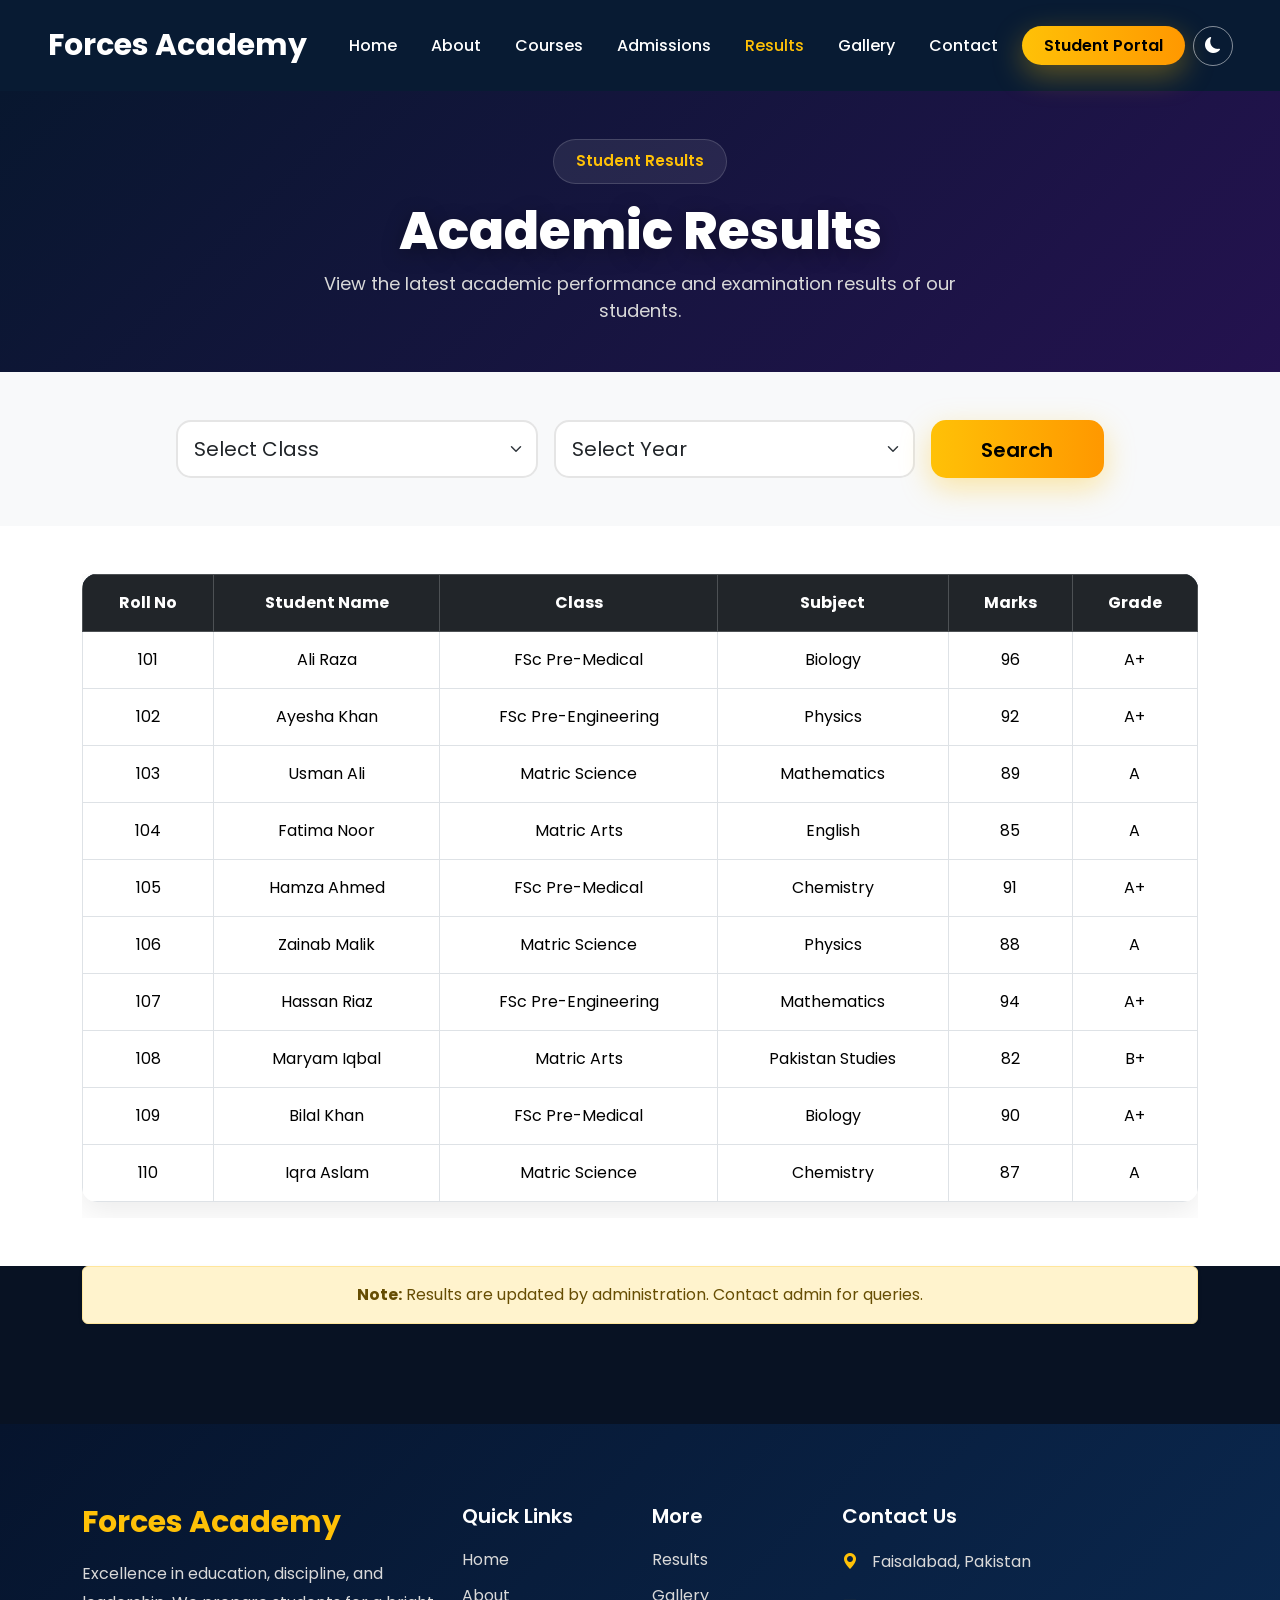
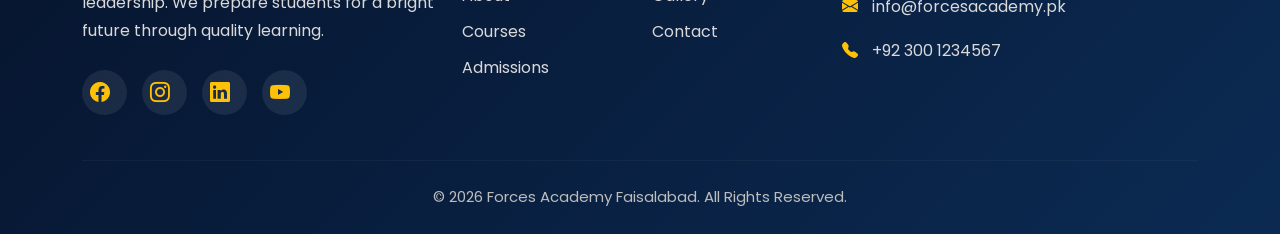
<file: results.html>
<!DOCTYPE html>
<html lang="en">

<head>

    <meta charset="UTF-8">
    <meta name="viewport" content="width=device-width, initial-scale=1.0">

    <title>Results | Forces Academy Faisalabad</title>
    <link rel="icon" type="image/png" href="favicon-new.png">
    <!-- SEO Meta Tags -->

<meta name="description"
      content="View academic results and examination performance of students at Forces Academy Faisalabad, including Matric and FSc programs.">

<meta name="keywords"
      content="Forces Academy results, student results Faisalabad, academic results, Matric results, FSc results, examination results">

<meta property="og:title"
      content="Results | Forces Academy Faisalabad">

<meta property="og:description"
      content="View the latest academic performance and examination results of Forces Academy Faisalabad students.">

    <!-- Google Font -->
    <link rel="preconnect" href="https://fonts.googleapis.com">
    <link rel="preconnect" href="https://fonts.gstatic.com" crossorigin>

    <link href="https://fonts.googleapis.com/css2?family=Poppins:wght@300;400;500;600;700;800&display=swap"
        rel="stylesheet">

    <!-- Bootstrap -->
    <link href="https://cdn.jsdelivr.net/npm/bootstrap@5.3.8/dist/css/bootstrap.min.css" rel="stylesheet">

    <!-- CSS -->
    <link rel="stylesheet" href="https://cdn.jsdelivr.net/npm/bootstrap-icons@1.11.3/font/bootstrap-icons.min.css">
    <link rel="stylesheet" href="css/style.css">

</head>
<body>
     <nav class="navbar navbar-expand-lg navbar-dark sticky-top" id="mainNav" style="background:#081b33;">

       <div class="container-fluid px-5">

            <!-- Logo -->

            <a class="navbar-brand fw-bold" href="index.html">

                Forces Academy

            </a>

            <!-- Mobile Button -->

            <button class="navbar-toggler"
                type="button"
                data-bs-toggle="collapse"
                data-bs-target="#navbarMenu">

                <span class="navbar-toggler-icon"></span>

            </button>

            <!-- Menu -->

            <div class="collapse navbar-collapse" id="navbarMenu">

                <ul class="navbar-nav ms-auto align-items-lg-center">

                    <li class="nav-item">
                        <a class="nav-link " href="index.html">Home</a>
                    </li>

                    <li class="nav-item">
                        <a class="nav-link " href="about.html">About</a>
                    </li>

                    <li class="nav-item">
                        <a class="nav-link" href="courses.html">Courses</a>
                    </li>

                    <li class="nav-item">
                        <a class="nav-link" href="admissions.html">Admissions</a>
                    </li>

                    <li class="nav-item">
                        <a class="nav-link active" href="results.html">Results</a>
                    </li>

                    <li class="nav-item">
                        <a class="nav-link" href="gallery.html">Gallery</a>
                    </li>

                    <li class="nav-item">
                        <a class="nav-link" href="contact.html">Contact</a>
                    </li>

<li class="nav-item ms-lg-3">
    <a href="https://ramish.great-site.net/login.php"
       class="btn btn-warning fw-semibold portal-btn"
       target="_blank">
        Student Portal
    </a>
</li>
                <li class="nav-item ms-lg-2">
    <button id="themeToggle"
            class="theme-toggle"
            type="button"
            aria-label="Toggle dark mode">
        <i class="bi bi-moon-fill" id="themeIcon"></i>
    </button>
</li>


                </ul>

            </div>

        </div>

    </nav>

    <section class="results-hero py-5">
    <div class="container text-center">

        <span class="section-tag">Student Results</span>

        <h2 class="section-title mt-3">
            Academic Results
        </h2>

        <p class="section-subtitle">
            View the latest academic performance and examination results of our students.
        </p>

    </div>
</section>

<!-- Results Filter -->

<section class="results-filter py-5">

    <div class="container">

        <div class="row justify-content-center g-3">

            <div class="col-md-4">

                <select class="form-select form-select-lg">

                    <option selected>Select Class</option>
                    <option>Matric Science</option>
                    <option>Matric Arts</option>
                    <option>FSc Pre-Medical</option>
                    <option>FSc Pre-Engineering</option>

                </select>

            </div>

            <div class="col-md-4">

                <select class="form-select form-select-lg">

                    <option selected>Select Year</option>
                    <option>2026</option>
                    <option>2025</option>
                    <option>2024</option>

                </select>

            </div>

            <div class="col-md-2">

                <button class="btn btn-warning w-100 btn-lg">
                    Search
                </button>

            </div>

        </div>

    </div>

</section>

<!-- Results Table -->

<section class="results-table py-5">

    <div class="container">

        <div class="table-responsive">

            <table class="table table-hover table-bordered align-middle text-center">

                <thead class="table-dark">

                    <tr>
                        <th>Roll No</th>
                        <th>Student Name</th>
                        <th>Class</th>
                        <th>Subject</th>
                        <th>Marks</th>
                        <th>Grade</th>
                    </tr>

                </thead>

                <tbody>

                    <tr>
                        <td>101</td>
                        <td>Ali Raza</td>
                        <td>FSc Pre-Medical</td>
                        <td>Biology</td>
                        <td>96</td>
                        <td>A+</td>
                    </tr>

                    <tr>
                        <td>102</td>
                        <td>Ayesha Khan</td>
                        <td>FSc Pre-Engineering</td>
                        <td>Physics</td>
                        <td>92</td>
                        <td>A+</td>
                    </tr>

                    <tr>
                        <td>103</td>
                        <td>Usman Ali</td>
                        <td>Matric Science</td>
                        <td>Mathematics</td>
                        <td>89</td>
                        <td>A</td>
                    </tr>

                    <tr>
                        <td>104</td>
                        <td>Fatima Noor</td>
                        <td>Matric Arts</td>
                        <td>English</td>
                        <td>85</td>
                        <td>A</td>
                    </tr>

                    <tr>
                        <td>105</td>
                        <td>Hamza Ahmed</td>
                        <td>FSc Pre-Medical</td>
                        <td>Chemistry</td>
                        <td>91</td>
                        <td>A+</td>
                    </tr>

                    <tr>
                        <td>106</td>
                        <td>Zainab Malik</td>
                        <td>Matric Science</td>
                        <td>Physics</td>
                        <td>88</td>
                        <td>A</td>
                    </tr>

                    <tr>
                        <td>107</td>
                        <td>Hassan Riaz</td>
                        <td>FSc Pre-Engineering</td>
                        <td>Mathematics</td>
                        <td>94</td>
                        <td>A+</td>
                    </tr>

                    <tr>
                        <td>108</td>
                        <td>Maryam Iqbal</td>
                        <td>Matric Arts</td>
                        <td>Pakistan Studies</td>
                        <td>82</td>
                        <td>B+</td>
                    </tr>

                    <tr>
                        <td>109</td>
                        <td>Bilal Khan</td>
                        <td>FSc Pre-Medical</td>
                        <td>Biology</td>
                        <td>90</td>
                        <td>A+</td>
                    </tr>

                    <tr>
                        <td>110</td>
                        <td>Iqra Aslam</td>
                        <td>Matric Science</td>
                        <td>Chemistry</td>
                        <td>87</td>
                        <td>A</td>
                    </tr>

                </tbody>

            </table>

        </div>

    </div>

</section>
<div class="container mb-5">
    <div class="alert alert-warning text-center shadow-sm">
        <strong>Note:</strong> Results are updated by administration. Contact admin for queries.
    </div>
</div>
<footer class="footer-section">
    <div class="container">
        <div class="row gy-5">

            <!-- Academy Info -->
            <div class="col-lg-4">
                <h3 class="footer-logo">Forces Academy</h3>
                <p>
                    Excellence in education, discipline, and leadership.
                    We prepare students for a bright future through quality learning.
                </p>

                <div class="social-icons mt-4">
                    <a href="#"><i class="bi bi-facebook"></i></a>
                    <a href="#"><i class="bi bi-instagram"></i></a>
                    <a href="#"><i class="bi bi-linkedin"></i></a>
                    <a href="#"><i class="bi bi-youtube"></i></a>
                </div>
            </div>

            <!-- Quick Links -->
            <div class="col-lg-2">
                <h5>Quick Links</h5>

                <ul class="footer-links">
                    <li><a href="index.html">Home</a></li>
                    <li><a href="about.html">About</a></li>
                    <li><a href="courses.html">Courses</a></li>
                    <li><a href="admissions.html">Admissions</a></li>
                </ul>
            </div>

            <!-- More Links -->
            <div class="col-lg-2">
                <h5>More</h5>

                <ul class="footer-links">
                    <li><a href="results.html">Results</a></li>
                    <li><a href="gallery.html">Gallery</a></li>
                    <li><a href="contact.html">Contact</a></li>
                </ul>
            </div>

            <!-- Contact -->
            <div class="col-lg-4">
                <h5>Contact Us</h5>

                <p><i class="bi bi-geo-alt-fill"></i> Faisalabad, Pakistan</p>

                <p><i class="bi bi-envelope-fill"></i> info@forcesacademy.pk</p>

                <p><i class="bi bi-telephone-fill"></i> +92 300 1234567</p>
            </div>

        </div>

        <hr>

        <div class="text-center footer-bottom">
            © 2026 Forces Academy Faisalabad. All Rights Reserved.
        </div>

    </div>
</footer>
<script src="js/main.js"></script>

</body>
</html>
</file>
<file: css/style.css>
/* ===========================
   RESET
=========================== */
html {
    scroll-behavior: smooth;
}
*{
    margin:0;
    padding:0;
    box-sizing:border-box;
}

html{
    scroll-behavior:smooth;
}

body{
    font-family:'Poppins',sans-serif;
    overflow-x:hidden;
    background:#081223;
}

/* ===========================
   NAVBAR
=========================== */



    #mainNav{
    background:transparent;
    padding:18px 0;
    transition:.4s ease;
    z-index:9999;
}

#mainNav.scrolled{
    background:#081b33 !important;
}



.navbar-brand{

    font-size:30px;

    font-weight:700;

    color:#fff !important;

}

.nav-link{

    color:#fff !important;

    margin-left:18px;

    font-weight:500;

    transition:.3s;

    position:relative;

}

.nav-link:hover{

    color:#FFC107 !important;

}

.nav-link.active{

    color:#FFC107 !important;

}

.nav-link::after{

    content:"";

    position:absolute;

    left:0;

    bottom:-6px;

    width:0;

    height:2px;

    background:#FFC107;

    transition:.3s;

}

.nav-link:hover::after{

    width:100%;

}

.btn-warning{

    background:linear-gradient(90deg,#FFC107,#ff9800);

    border:none;

    color:#000;

    border-radius:50px;

    padding:15px 38px;

    font-weight:600;

    box-shadow:0 10px 30px rgba(255,193,7,.35);

    transition:.3s;

}

.btn-warning:hover{

    transform:translateY(-4px);

}

.btn-warning:hover{

    transform:translateY(-3px);

    background:#ffd54f;

}

.btn-outline-light{

    border:1px solid rgba(255,255,255,.3);

    background:rgba(255,255,255,.08);

    backdrop-filter:blur(15px);

    border-radius:50px;

    padding:15px 38px;

}

.btn-outline-light:hover{

    transform:translateY(-3px);

}

.navbar-toggler{

    border:none;

}

.navbar-toggler:focus{

    box-shadow:none;

}
#mainNav.scrolled{
    background:#081b33 !important;
    box-shadow:0 5px 20px rgba(0,0,0,.15);
}
/* ===========================
   HERO
=========================== */

#hero{

    min-height:100vh;

    display:flex;

    align-items:center;

    justify-content:center;

    position:relative;

    overflow:hidden;

    background:
    radial-gradient(circle at center,
    rgba(125,76,255,.35),
    transparent 35%),

    linear-gradient(135deg,#081223,#20104d);
    margin-top:-92px;
padding-top:92px;

    min-height:100vh;
    padding-bottom:80px;

}

.hero-overlay{

    width:100%;

    padding-top:120px;

}

.hero-badge{

    display:inline-block;

    padding:12px 22px;

    color:#fff;

    border-radius:50px;

    background:rgba(255,255,255,.08);

    border:1px solid rgba(255,255,255,.15);

    backdrop-filter:blur(20px);

    margin-bottom:30px;

    box-shadow:0 0 30px rgba(255,255,255,.08);

}

.hero-title{

    color:#fff;

    font-size:78px;

    font-weight:800;

    line-height:1.1;

    margin-bottom:25px;

}

.hero-text{

    color:#d7d7d7;

    font-size:22px;

    max-width:700px;

    margin:auto;

    margin-bottom:40px;

}

.hero-buttons{

    display:flex;

    justify-content:center;

    gap:18px;

    flex-wrap:wrap;

}

/* Glow */

.hero-glow{

    position:absolute;

    width:700px;

    height:700px;

    background:#6c4cff;

    border-radius:50%;

    filter:blur(180px);

    opacity:.45;

    top:45%;

    left:50%;

    transform:translate(-50%,-50%);

}

/* Curve */


/* ===========================
   RESPONSIVE
=========================== */

@media(max-width:992px){

    #mainNav{

        background:#081223;

        padding:15px;

    }

    .navbar-collapse{

        margin-top:15px;

        text-align:center;

    }

    .nav-link{

        margin:10px 0;

    }

    .hero-title{

        font-size:55px;

    }

    .hero-text{

        font-size:18px;

    }

}

@media (max-width:576px){

    .hero-overlay{
        padding-top:80px;
    }

    .hero-title{
        font-size:48px;
        line-height:1.2;
        margin-bottom:20px;
        word-break:break-word;
    }

    .hero-text{
        font-size:16px;
        line-height:1.7;
        padding:0 10px;
    }

    .hero-buttons{
        
        flex-direction:column;
        align-items:center;
        gap:15px;
    }

    .hero-buttons .btn{
        width:220px;
    }

}
/* Floating Glow */

#hero::before{

    content:"";

    position:absolute;

    width:250px;

    height:250px;

    border-radius:50%;

    background:#8b5cf6;

    filter:blur(120px);

    top:100px;

    left:-80px;

    opacity:.45;

}

#hero::after{

    content:"";

    position:absolute;

    width:250px;

    height:250px;

    border-radius:50%;

    background:#3b82f6;

    filter:blur(120px);

    bottom:50px;

    right:-80px;

    opacity:.35;

}
/* Floating bubbles */
.floating {
    position: absolute;
    border-radius: 50%;
    background: rgba(255, 255, 255, 0.08);
    pointer-events: none;
    z-index: 1;
}

/* Left bubble */
.floating.one {
    width: 90px;
    height: 90px;
    left: 18%;
    top: 28%;
}

/* Right bubble */
.floating.two {
    width: 140px;
    height: 140px;
    right: 15%;
    top: 35%;
}

/* Small bottom/side bubble */
.floating.three {
    width: 55px;
    height: 55px;
    left: 30%;
    bottom: 15%;
}

/* Keep hero content above bubbles */
.hero-overlay {
    position: relative;
    z-index: 2;
}

.navbar-nav{

align-items:center;

}

/*==========================
        FOOTER
===========================*/

.footer-section{
    background: linear-gradient(135deg,#06142d,#0b2a52);
    color:#fff;
    padding:80px 0 25px;
    margin-top:100px;
}

.footer-logo{
    font-size:30px;
    font-weight:700;
    color:#FFC107;
    margin-bottom:20px;
}

.footer-section p{
    color:#d9d9d9;
    line-height:1.8;
}

.footer-section h5{
    color:#fff;
    font-weight:600;
    margin-bottom:20px;
}

.footer-links{
    list-style:none;
    padding:0;
}

.footer-links li{
    margin-bottom:12px;
}

.footer-links a{
    text-decoration:none;
    color:#d9d9d9;
    transition:.3s;
}

.footer-links a:hover{
    color:#FFC107;
    padding-left:8px;
}

.social-icons{
    display:flex;
    gap:15px;
}

.social-icons a{
    width:45px;
    height:45px;
    background:rgba(255,255,255,.08);
    display:flex;
    justify-content:center;
    align-items:center;
    border-radius:50%;
    color:#fff;
    font-size:20px;
    transition:.4s;
}

.social-icons a:hover{
    background:#FFC107;
    color:#06142d;
    transform:translateY(-8px) rotate(360deg);
}

.footer-section hr{
    border-color:rgba(255,255,255,.15);
    margin:45px 0 25px;
}

.footer-bottom{
    color:#bdbdbd;
    font-size:15px;
}

.footer-section i{
    color:#FFC107;
    margin-right:10px;
}

/* ===========================
      ABOUT PAGE
=========================== */

.about-section{
    padding:100px 0;
    background:linear-gradient(135deg,#08172f,#24124f);
    color:#fff;
}

.section-tag{
    display:inline-block;
    background:rgba(255,255,255,.08);
    color:#FFC107;
    padding:10px 22px;
    border-radius:50px;
    font-size:15px;
    font-weight:600;
    border:1px solid rgba(255,255,255,.15);
}

.about-title{
    font-size:52px;
    font-weight:800;
    line-height:1.2;
    margin-bottom:25px;
}

.about-text{
    font-size:18px;
    color:#d9d9d9;
    line-height:1.9;
    margin-bottom:20px;
}

.about-img{
    border-radius:25px;
    transition:.4s;
}

.about-img:hover{
    transform:scale(1.03);
}

/*==========================
    Mission & Vision
===========================*/

.mission-vision{
    background:#f8f9fa;
    padding:80px 0;
}

.mv-card{
    background:#fff;
    padding:40px;
    border-radius:20px;
    text-align:center;
    box-shadow:0 10px 30px rgba(0,0,0,.08);
    transition:.4s;
    height:100%;
}

.mv-card:hover{
    transform:translateY(-10px);
    box-shadow:0 20px 40px rgba(0,0,0,.15);
}

.mv-icon{
    width:80px;
    height:80px;
    background:#FFC107;
    color:#06142d;
    border-radius:50%;
    display:flex;
    align-items:center;
    justify-content:center;
    margin:0 auto 20px;
    font-size:32px;
}

.mv-card h3{
    font-weight:700;
    margin-bottom:15px;
}

.mv-card p{
    color:#666;
    line-height:1.8;
}
/*==========================
    Why Choose Us
===========================*/

.why-choose{
    padding:100px 0;
    background:#ffffff;
}

.section-title{
    font-size:42px;
    font-weight:700;
    color:#06142d;
}

.section-subtitle{
    color:#666;
    max-width:700px;
    margin:auto;
}

.feature-card{
    background:#fff;
    border-radius:20px;
    padding:40px 25px;
    text-align:center;
    transition:.4s;
    box-shadow:0 10px 30px rgba(0,0,0,.08);
    height:100%;
}

.feature-card:hover{
    transform:translateY(-10px);
    box-shadow:0 20px 40px rgba(0,0,0,.15);
}

.feature-card i{
    font-size:50px;
    color:#FFC107;
    margin-bottom:20px;
}

.feature-card h4{
    font-weight:700;
    margin-bottom:15px;
    color:#06142d;
}

.feature-card p{
    color:#666;
    line-height:1.7;
}

/*==========================
      Leadership Team
===========================*/

.team-section{
    background:#f8f9fa;
    padding:100px 0;
}

.team-card{
    background:#fff;
    border-radius:20px;
    overflow:hidden;
    transition:.4s;
    box-shadow:0 10px 25px rgba(0,0,0,.08);
    text-align:center;
}

.team-card:hover{
    transform:translateY(-10px);
    box-shadow:0 20px 40px rgba(0,0,0,.15);
}

.team-card img{
    width:100%;
    height:300px;
    object-fit:cover;
}

.team-content{
    padding:25px;
}

.team-content h4{
    color:#06142d;
    font-weight:700;
}

.team-content p{
    color:#FFC107;
    font-weight:600;
}
.stats-section{
    background:#081223;
    padding:80px 0;
}

.stat-box{
    color:white;
}

.stat-box h2{
    color:#FFC107;
    font-size:52px;
    font-weight:700;
}

.stat-box p{
    color:#d0d0d0;
    font-size:18px;
}
.home-features{

background:white;

padding:100px 0;

}

.home-features h2{

font-size:46px;

font-weight:700;

color:#081223;

margin-bottom:60px;

}

.home-card{

padding:40px;

border-radius:20px;

text-align:center;

box-shadow:0 10px 30px rgba(0,0,0,.08);

transition:.4s;

height:100%;

}

.home-card:hover{

transform:translateY(-12px);

}

.home-card i{

font-size:55px;

color:#FFC107;

margin-bottom:20px;

}

.home-card h4{

font-weight:700;

margin-bottom:15px;

}
.cta-section{

padding:100px 0;

background:linear-gradient(135deg,#081223,#25114f);

color:white;

text-align:center;

}

.cta-section h2{

font-size:48px;

font-weight:700;

margin-bottom:20px;

}

.cta-section p{

font-size:20px;

margin-bottom:30px;

color:#ddd;

}
/*=========================
      Courses Section
=========================*/

.courses-section{
    padding:100px 0;
    background:#f8f9fa;
}

.course-card{
    background:#fff;
    border-radius:20px;
    padding:35px;
    box-shadow:0 10px 30px rgba(0,0,0,.08);
    transition:.4s;
    height:100%;
}

.course-card:hover{
    transform:translateY(-10px);
    box-shadow:0 20px 40px rgba(0,0,0,.15);
}

.course-card i{
    font-size:50px;
    color:#FFC107;
    margin-bottom:20px;
}

.course-card h4{
    color:#081b33;
    font-weight:700;
    margin-bottom:15px;
}

.course-card p{
    color:#666;
}

.course-card ul{
    padding-left:18px;
    color:#555;
    margin-bottom:25px;
}

/*=========================
      Courses Page
=========================*/

.courses-section{
    padding:100px 0;
    background:#f8f9fa;
}

.course-card{
    background:#fff;
    border-radius:20px;
    padding:35px;
    text-align:center;
    box-shadow:0 10px 30px rgba(0,0,0,.08);
    transition:.4s;
    height:100%;
}

.course-card:hover{
    transform:translateY(-10px);
    box-shadow:0 20px 40px rgba(0,0,0,.15);
}

.course-card i{
    font-size:55px;
    color:#FFC107;
    margin-bottom:20px;
}

.course-card h4{
    color:#081b33;
    font-weight:700;
    margin-bottom:15px;
}

.course-card p{
    color:#666;
    line-height:1.7;
}

.course-card hr{
    margin:20px 0;
}

.course-card .btn{
    margin-top:15px;
}
/*==========================
      HOW TO APPLY
===========================*/

.list-group{
    border-radius:20px;
    overflow:hidden;
    box-shadow:0 10px 30px rgba(0,0,0,.08);
}

.list-group-item{
    border:none;
    padding:22px 25px;
    font-size:18px;
    font-weight:500;
    color:#081b33;
    transition:.3s;
    background:#fff;
}

.list-group-item:not(:last-child){
    border-bottom:1px solid #eee;
}

.list-group-item:hover{
    background:#081b33;
    color:#fff;
    transform:translateX(8px);
}

.list-group-numbered>.list-group-item::before{
    background:#FFC107;
    color:#081b33;
    font-weight:700;
    border-radius:50%;
    width:35px;
    height:35px;
    display:flex;
    align-items:center;
    justify-content:center;
    margin-right:15px;
}
/*==========================
   Eligibility Criteria
==========================*/

.eligibility-section{
    background:#ffffff;
    padding:100px 0;
}

.eligibility-card{
    background:#fff;
    border-radius:20px;
    padding:35px 25px;
    text-align:center;
    height:100%;
    box-shadow:0 10px 30px rgba(0,0,0,.08);
    transition:.4s;
}

.eligibility-card:hover{
    transform:translateY(-10px);
    box-shadow:0 20px 40px rgba(0,0,0,.15);
}

.eligibility-card i{
    font-size:55px;
    color:#FFC107;
    margin-bottom:20px;
}

.eligibility-card h4{
    color:#081b33;
    font-weight:700;
    margin-bottom:15px;
}

.eligibility-card p{
    color:#666;
    line-height:1.8;
}
/*==========================
   Required Documents
==========================*/

.documents-section{
    background:#f8f9fa;
    padding:100px 0;
}

.documents-list{
    border-radius:20px;
    overflow:hidden;
    box-shadow:0 10px 30px rgba(0,0,0,.08);
}

.documents-list .list-group-item{
    padding:22px 25px;
    font-size:18px;
    font-weight:500;
    display:flex;
    align-items:center;
    gap:15px;
    border:none;
    transition:.3s;
}

.documents-list .list-group-item:not(:last-child){
    border-bottom:1px solid #eee;
}

.documents-list .list-group-item i{
    color:#28a745;
    font-size:24px;
}

.documents-list .list-group-item:hover{
    background:#081b33;
    color:#fff;
    transform:translateX(8px);
}

.documents-list .list-group-item:hover i{
    color:#FFC107;
}
/*==========================
      Fee Structure
==========================*/

.fee-section{
    background:#ffffff;
    padding:100px 0;
}

.fee-table{
    border-radius:20px;
    overflow:hidden;
    box-shadow:0 10px 30px rgba(0,0,0,.08);
}

.fee-table thead{
    background:#081b33;
    color:#fff;
}

.fee-table th,
.fee-table td{
    padding:18px;
    text-align:center;
    vertical-align:middle;
}

.fee-table tbody tr:hover{
    background:#fff7e0;
    transition:.3s;
}
/*==========================
      Admission CTA
==========================*/

.cta-section{
    padding:100px 0;
    background:linear-gradient(135deg,#081223,#25114f);
    color:#fff;
    text-align:center;
}

.cta-section h2{
    font-size:48px;
    font-weight:700;
    margin-bottom:20px;
}

.cta-section p{
    font-size:20px;
    color:#ddd;
    max-width:700px;
    margin:0 auto 30px;
}
.results-hero{
    padding:100px 0;
    background:linear-gradient(135deg,#08172f,#24124f);
    color:#fff;
}
/*==========================
      Results Filter
===========================*/

.results-filter{
    background:#f8f9fa;
    padding:60px 0;
}

.results-filter .form-select{
    height:58px;
    border-radius:15px;
    border:2px solid #e5e5e5;
    transition:.3s;
}

.results-filter .form-select:focus{
    border-color:#FFC107;
    box-shadow:0 0 10px rgba(255,193,7,.3);
}

.results-filter .btn{
    height:58px;
    border-radius:15px;
    font-weight:600;
}
/*==========================
      Results Table
===========================*/

.results-table{
    background:#ffffff;
}

.results-table table{
    border-radius:15px;
    overflow:hidden;
    box-shadow:0 10px 30px rgba(0,0,0,.08);
}

.results-table thead{
    background:#081b33;
    color:#fff;
}

.results-table tbody tr:hover{
    background:#fff8e1;
    transition:.3s;
}

.results-table td,
.results-table th{
    padding:16px;
    vertical-align:middle;
}

.results-hero .section-title{
    color:#ffffff;
    font-size:52px;
    font-weight:800;
}

.results-hero .section-subtitle{
    color:#d9d9d9;
    font-size:18px;
    max-width:700px;
    margin:0 auto;
}

.results-hero .section-tag{
    color:#FFC107;
}
.results-hero .section-title{
    color:#fff;
    text-shadow:0 5px 20px rgba(0,0,0,.35);
}
/*==========================
      Gallery Hero
===========================*/

.gallery-hero{
    padding:100px 0;
    background:linear-gradient(135deg,#08172f,#24124f);
    color:#fff;
}

.gallery-hero .section-title{
    color:#fff;
    font-size:52px;
    font-weight:800;
}

.gallery-hero .section-subtitle{
    color:#d9d9d9;
    max-width:700px;
    margin:auto;
}
/*==========================
     Gallery Filter
===========================*/

.gallery-filter{
    background:#fff;
}

.filter-btn{
    margin:8px;
    padding:12px 28px;
    border-radius:50px;
    font-weight:600;
}
/*==========================
      Gallery Images
===========================*/

.gallery-section{
    background:#f8f9fa;
}

.gallery-item img{
    width:100%;
    height:250px;
    object-fit:cover;
    transition:.4s;
    cursor:pointer;
}

.gallery-item{
    overflow:hidden;
    border-radius:15px;
}

.gallery-item:hover img{
    transform:scale(1.08);
}

/*==========================
      Contact Hero
===========================*/

.contact-hero{
    padding:100px 0;
    background:linear-gradient(135deg,#08172f,#24124f);
    color:#fff;
}

.contact-hero .section-title{
    color:#fff;
    font-size:52px;
    font-weight:800;
}

.contact-hero .section-subtitle{
    color:#d9d9d9;
    max-width:700px;
    margin:auto;
}

/*==========================
      Contact Form
===========================*/

.contact-section{
    background:#f8f9fa;
}

.contact-form{
    background:#fff;
    padding:40px;
    border-radius:20px;
    box-shadow:0 10px 30px rgba(0,0,0,.08);
}

.contact-form .form-control{
    height:55px;
    border-radius:12px;
}

.contact-form textarea.form-control{
    height:auto;
}
/*==========================
      Contact Info
===========================*/

.contact-info{
    background:#fff;
}

.info-card{
    background:#f8f9fa;
    border-radius:20px;
    padding:35px 20px;
    text-align:center;
    box-shadow:0 10px 25px rgba(0,0,0,.08);
    transition:.3s;
    height:100%;
}

.info-card:hover{
    transform:translateY(-8px);
}

.info-card i{
    font-size:45px;
    color:#FFC107;
    margin-bottom:15px;
}

.info-card h4{
    font-weight:700;
    color:#081b33;
}
/* ==========================
      STATS SECTION
========================== */

.stats-section{
    padding:80px 0;
    background:#f8f9fa;
}

.stat-card{
    background:#fff;
    padding:35px 20px;
    border-radius:20px;
    box-shadow:0 10px 30px rgba(0,0,0,.08);
    transition:.4s;
    height:100%;
}

.stat-card:hover{
    transform:translateY(-8px);
    box-shadow:0 20px 40px rgba(0,0,0,.12);
}

.stat-card i{
    font-size:42px;
    color:#FFC107;
    margin-bottom:15px;
}

.stat-card h2{
    font-size:42px;
    font-weight:800;
    color:#081b33;
    margin-bottom:8px;
}

.stat-card p{
    color:#666;
    font-size:16px;
    margin:0;
    font-weight:500;
}
/* ==========================
   TESTIMONIALS
========================== */

.testimonials-section{
    padding:100px 0;
    background:#081b33;
}

.testimonials-section .section-title{
    color:#fff;
}

.testimonials-section .section-subtitle{
    color:#d9d9d9;
}

.testimonial-card{
    max-width:750px;
    margin:0 auto;
    padding:45px 35px 65px;
    text-align:center;
    background:rgba(255,255,255,.08);
    border:1px solid rgba(255,255,255,.12);
    border-radius:25px;
    backdrop-filter:blur(15px);
}

.testimonial-img{
    width:100px;
    height:100px;
    object-fit:cover;
    border-radius:50%;
    border:4px solid #FFC107;
    margin-bottom:25px;
}

.testimonial-quote{
    color:#eee;
    font-size:18px;
    line-height:1.8;
    max-width:600px;
    margin:0 auto 20px;
}

.testimonial-card h4{
    color:#fff;
    font-weight:700;
    margin-bottom:5px;
}

.testimonial-card span{
    color:#FFC107;
    font-weight:500;
}

.testimonials-section .carousel-control-prev,
.testimonials-section .carousel-control-next{
    width:8%;
}

.testimonials-section .carousel-indicators{
    bottom:15px;
}

.testimonials-section .carousel-indicators button{
    width:10px;
    height:10px;
    border-radius:50%;
}
/* ==========================
   BACK TO TOP
========================== */

#backToTop {
    position: fixed;
    right: 25px;
    bottom: 25px;
    width: 50px;
    height: 50px;
    border: none;
    border-radius: 50%;
    background: #FFC107;
    color: #081b33;
    font-size: 20px;
    font-weight: bold;

    display: none;

    align-items: center;
    justify-content: center;

    cursor: pointer;
    z-index: 99999;
}

#backToTop:hover {
    transform: translateY(-5px);
}
@media (max-width: 991px) {
    .inner-hero .btn-warning {
        margin-bottom: 30px;
    }
}
@media (max-width: 768px) {

    .floating.one {
        width: 55px;
        height: 55px;
        left: 5%;
        top: 20%;
    }

    .floating.two {
        width: 75px;
        height: 75px;
        right: 5%;
        top: 45%;
    }

    .floating.three {
        width: 40px;
        height: 40px;
        left: 8%;
        bottom: 12%;
    }

}

/* =========================
   DARK MODE - WEEK 6
========================= */

body.dark-mode {
    background: #121212 !important;
    color: #f5f5f5 !important;
}

/* Navbar */
body.dark-mode #mainNav {
    background: #111111 !important;
}

/* Hero */
body.dark-mode #hero {
    background: #121212 !important;
}

/* White sections */
body.dark-mode .home-features,
body.dark-mode .mission-vision,
body.dark-mode .why-choose,
body.dark-mode .team-section,
body.dark-mode .courses-section,
body.dark-mode .eligibility-section,
body.dark-mode .documents-section,
body.dark-mode .fee-section,
body.dark-mode .results-filter,
body.dark-mode .results-table,
body.dark-mode .gallery-filter,
body.dark-mode .gallery-section,
body.dark-mode .contact-section,
body.dark-mode .contact-info,
body.dark-mode .stats-section {
    background: #121212 !important;
    color: #f5f5f5 !important;
}

/* Section headings */
body.dark-mode .section-title,
body.dark-mode .home-features h2 {
    color: #ffffff !important;
}

/* Paragraphs */
body.dark-mode p,
body.dark-mode .section-subtitle {
    color: #dddddd !important;
}

/* Cards */
body.dark-mode .card,
body.dark-mode .home-card,
body.dark-mode .mv-card,
body.dark-mode .feature-card,
body.dark-mode .team-card,
body.dark-mode .course-card,
body.dark-mode .eligibility-card,
body.dark-mode .stat-card,
body.dark-mode .contact-form,
body.dark-mode .info-card {
    background: #1e1e1e !important;
    color: #f5f5f5 !important;
    border-color: #333 !important;
}

/* Card headings */
body.dark-mode .home-card h4,
body.dark-mode .mv-card h3,
body.dark-mode .feature-card h4,
body.dark-mode .team-content h4,
body.dark-mode .course-card h4,
body.dark-mode .eligibility-card h4,
body.dark-mode .stat-card h2,
body.dark-mode .info-card h4 {
    color: #ffffff !important;
}

/* Card paragraphs */
body.dark-mode .home-card p,
body.dark-mode .mv-card p,
body.dark-mode .feature-card p,
body.dark-mode .course-card p,
body.dark-mode .eligibility-card p,
body.dark-mode .stat-card p {
    color: #dddddd !important;
}

/* List items */
body.dark-mode .list-group-item {
    background: #1e1e1e !important;
    color: #f5f5f5 !important;
    border-color: #333 !important;
}

/* Form fields */
body.dark-mode .form-control,
body.dark-mode .form-select {
    background: #1e1e1e !important;
    color: #ffffff !important;
    border-color: #444 !important;
}

/* White Bootstrap backgrounds */
body.dark-mode .bg-white {
    background: #1e1e1e !important;
}

/* Dark text */
body.dark-mode .text-dark {
    color: #f5f5f5 !important;
}

/* Keep yellow buttons */
body.dark-mode .btn-warning {
    color: #111111 !important;
}

/* Icons */
body.dark-mode .home-card i,
body.dark-mode .course-card i,
body.dark-mode .feature-card i,
body.dark-mode .eligibility-card i,
body.dark-mode .stat-card i,
body.dark-mode .info-card i {
    color: #ffc107 !important;
}

/* Footer stays dark */
body.dark-mode .footer-section {
    background: #080808 !important;
}


.theme-toggle {
    width: 40px;
    height: 40px;
    padding: 0;
    border: 1px solid rgba(255,255,255,0.5);
    border-radius: 50%;
    background: transparent;
    color: white;

    display: flex;
    align-items: center;
    justify-content: center;

    cursor: pointer;
    font-size: 16px;
}

.theme-toggle:hover {
    background: rgba(255,255,255,0.15);
}

.portal-btn {
    padding: 10px 22px !important;
    font-size: 16px !important;
    line-height: 1.2 !important;
    border-radius: 30px;
    white-space: nowrap;
}



/* =================================
   DARK MODE - HERO FIX
================================= */

body.dark-mode #hero {
    background: #121212 !important;
}

/* Purple glow remove */
body.dark-mode .hero-glow {
    background: transparent !important;
    opacity: 0 !important;
}

/* Left & right floating glow remove */
body.dark-mode #hero::before,
body.dark-mode #hero::after {
    background: transparent !important;
    opacity: 0 !important;
}

/* Floating bubbles ko dark subtle rakho */
body.dark-mode #hero .floating {
    background: rgba(255, 255, 255, 0.04) !important;
}

/* Hero badge */
body.dark-mode .hero-badge {
    background: rgba(255, 255, 255, 0.05) !important;
    border-color: rgba(255, 255, 255, 0.15) !important;
}

/* Hero text */
body.dark-mode .hero-title {
    color: #ffffff !important;
}

body.dark-mode .hero-text {
    color: #d5d5d5 !important;
}

/* Learn More button */
body.dark-mode .btn-outline-light {
    background: rgba(255, 255, 255, 0.05) !important;
    color: #ffffff !important;
    border-color: rgba(255, 255, 255, 0.3) !important;
}


/* =====================================
   DARK MODE - TESTIMONIAL + STATS + FOOTER
===================================== */

/* Testimonials */
body.dark-mode .testimonials-section {
    background: #121212 !important;
    color: #f5f5f5 !important;
}

body.dark-mode .testimonials-section .section-title {
    color: #ffffff !important;
}

body.dark-mode .testimonials-section .section-subtitle {
    color: #cccccc !important;
}

body.dark-mode .testimonial-card {
    background: #1e1e1e !important;
    border: 1px solid #333 !important;
    color: #f5f5f5 !important;
}

body.dark-mode .testimonial-quote {
    color: #dddddd !important;
}

body.dark-mode .testimonial-card h4 {
    color: #ffffff !important;
}

body.dark-mode .testimonial-card span {
    color: #ffc107 !important;
}


/* =====================================
   STATS SECTION ABOVE FOOTER
===================================== */

body.dark-mode .stats-section {
    background: #121212 !important;
    color: #f5f5f5 !important;
}

body.dark-mode .stat-card {
    background: #1e1e1e !important;
    color: #f5f5f5 !important;
    border: 1px solid #333 !important;
}

body.dark-mode .stat-card h2 {
    color: #ffc107 !important;
}

body.dark-mode .stat-card p {
    color: #cccccc !important;
}

body.dark-mode .stat-card i {
    color: #ffc107 !important;
}


/* Agar old stat-box wala section bhi use ho raha hai */
body.dark-mode .stat-box {
    color: #f5f5f5 !important;
}

body.dark-mode .stat-box h2 {
    color: #ffc107 !important;
}

body.dark-mode .stat-box p {
    color: #cccccc !important;
}


/* =====================================
   FOOTER
===================================== */

body.dark-mode .footer-section {
    background: #0d0d0d !important;
    color: #f5f5f5 !important;
}

body.dark-mode .footer-section p {
    color: #cccccc !important;
}

body.dark-mode .footer-section h5 {
    color: #ffffff !important;
}

body.dark-mode .footer-logo {
    color: #ffc107 !important;
}

body.dark-mode .footer-links a {
    color: #cccccc !important;
}

body.dark-mode .footer-links a:hover {
    color: #ffc107 !important;
}

body.dark-mode .social-icons a {
    background: #1e1e1e !important;
    color: #ffffff !important;
}

body.dark-mode .social-icons a:hover {
    background: #ffc107 !important;
    color: #111 !important;
}

body.dark-mode .footer-bottom {
    color: #999999 !important;
}

body.dark-mode .footer-section i {
    color: #ffc107 !important;
}

/* =========================
   DARK MODE - CTA SECTION
========================= */

body.dark-mode .cta-section {
    background: #121212 !important;
    color: #f5f5f5 !important;
}

body.dark-mode .cta-section h2 {
    color: #f5f5f5 !important;
}

body.dark-mode .cta-section p {
    color: #d0d0d0 !important;
}




/* =========================
   COMPLETE WEBSITE DARK MODE
========================= */

body.dark-mode {
    background: #121212 !important;
    color: #f5f5f5 !important;
}

/* Navbar */
body.dark-mode #mainNav {
    background: #111111 !important;
}

/* All common light sections */
body.dark-mode .mission-vision,
body.dark-mode .why-choose,
body.dark-mode .team-section,
body.dark-mode .home-features,
body.dark-mode .courses-section,
body.dark-mode .eligibility-section,
body.dark-mode .documents-section,
body.dark-mode .fee-section,
body.dark-mode .results-filter,
body.dark-mode .results-table,
body.dark-mode .gallery-filter,
body.dark-mode .gallery-section,
body.dark-mode .contact-section,
body.dark-mode .contact-info,
body.dark-mode .stats-section {
    background: #121212 !important;
    color: #f5f5f5 !important;
}

/* White cards */
body.dark-mode .mv-card,
body.dark-mode .feature-card,
body.dark-mode .team-card,
body.dark-mode .home-card,
body.dark-mode .course-card,
body.dark-mode .eligibility-card,
body.dark-mode .contact-form,
body.dark-mode .info-card,
body.dark-mode .stat-card,
body.dark-mode .list-group-item,
body.dark-mode .fee-table,
body.dark-mode .results-table table {
    background: #1e1e1e !important;
    color: #f5f5f5 !important;
}

/* Headings */
body.dark-mode h1,
body.dark-mode h2,
body.dark-mode h3,
body.dark-mode h4,
body.dark-mode h5,
body.dark-mode h6 {
    color: #f5f5f5 !important;
}

/* Normal paragraphs */
body.dark-mode p {
    color: #d6d6d6 !important;
}

/* Specific dark text */
body.dark-mode .section-title,
body.dark-mode .home-features h2,
body.dark-mode .feature-card h4,
body.dark-mode .mv-card h3,
body.dark-mode .team-content h4,
body.dark-mode .course-card h4,
body.dark-mode .eligibility-card h4,
body.dark-mode .info-card h4,
body.dark-mode .stat-card h2 {
    color: #f5f5f5 !important;
}

/* Lists */
body.dark-mode .course-card ul,
body.dark-mode .list-group-item {
    color: #d6d6d6 !important;
}

/* Forms */
body.dark-mode .form-control,
body.dark-mode .form-select {
    background: #1e1e1e !important;
    color: #fff !important;
    border-color: #444 !important;
}

/* Placeholder */
body.dark-mode .form-control::placeholder {
    color: #aaa !important;
}

/* Tables */
body.dark-mode table {
    color: #f5f5f5 !important;
}

body.dark-mode .fee-table tbody tr:hover,
body.dark-mode .results-table tbody tr:hover {
    background: #2a2a2a !important;
}

/* Images/cards border */
body.dark-mode .card,
body.dark-mode .mv-card,
body.dark-mode .feature-card,
body.dark-mode .team-card,
body.dark-mode .course-card,
body.dark-mode .stat-card {
    border-color: #333 !important;
}

/* Links */
body.dark-mode a {
    color: #f5f5f5;
}

/* Yellow buttons stay yellow */
body.dark-mode .btn-warning {
    background: #ffc107 !important;
    color: #111 !important;
}

/* Footer */
body.dark-mode .footer-section {
    background: #0b0b0b !important;
}

/* About Hero - Dark Mode */
body.dark-mode .about-section {
    background: #121212 !important;
    color: #f5f5f5 !important;
}

body.dark-mode .about-section .about-title,
body.dark-mode .about-section .about-text {
    color: #f5f5f5 !important;
}

/* =========================
   ADMISSIONS DARK MODE
========================= */

/* How to Apply section */
body.dark-mode .list-group {
    background-color: #1e1e1e !important;
}

body.dark-mode .list-group-item {
    background-color: #1e1e1e !important;
    color: #f5f5f5 !important;
    border-color: #333 !important;
}

/* Fee Structure section */
body.dark-mode .fee-section {
    background-color: #121212 !important;
    color: #f5f5f5 !important;
}

body.dark-mode .fee-section .section-title,
body.dark-mode .fee-section .section-subtitle {
    color: #f5f5f5 !important;
}

body.dark-mode .fee-table {
    background-color: #1e1e1e !important;
    color: #f5f5f5 !important;
}

body.dark-mode .fee-table tbody,
body.dark-mode .fee-table tr,
body.dark-mode .fee-table td {
    background-color: #1e1e1e !important;
    color: #f5f5f5 !important;
    border-color: #444 !important;
}

body.dark-mode .fee-table tbody tr:hover {
    background-color: #292929 !important;
}

/* =========================
   HOW TO APPLY DARK MODE
========================= */

body.dark-mode .admission-process {
    background-color: #121212 !important;
    color: #f5f5f5 !important;
}

body.dark-mode .admission-process .section-title {
    color: #f5f5f5 !important;
}

body.dark-mode .admission-process .section-subtitle {
    color: #cccccc !important;
}

/* =========================
   RESULTS DARK MODE
========================= */

/* Results Hero */
body.dark-mode .results-hero {
    background: #121212 !important;
}

/* Results Filter */
body.dark-mode .results-filter {
    background: #121212 !important;
    color: #f5f5f5 !important;
}

body.dark-mode .results-filter .form-select {
    background-color: #1e1e1e !important;
    color: #f5f5f5 !important;
    border-color: #444 !important;
}

body.dark-mode .results-filter .form-select option {
    background-color: #1e1e1e;
    color: #f5f5f5;
}

/* Results Table Section */
body.dark-mode .results-table {
    background: #121212 !important;
    color: #f5f5f5 !important;
}

/* Table */
body.dark-mode .results-table table {
    color: #f5f5f5 !important;
}

body.dark-mode .results-table tbody tr,
body.dark-mode .results-table tbody td {
    background-color: #1e1e1e !important;
    color: #f5f5f5 !important;
    border-color: #444 !important;
}

body.dark-mode .results-table tbody tr:hover td {
    background-color: #292929 !important;
    color: #fff !important;
}

/* Table Heading */
body.dark-mode .results-table thead {
    background-color: #000 !important;
}

body.dark-mode .results-table th {
    color: #fff !important;
}

/* Gallery Hero Dark Mode */
.dark-mode .gallery-hero {
    background: #111 !important;
    color: #fff !important;
}

.dark-mode .gallery-hero .section-title,
.dark-mode .gallery-hero .section-subtitle {
    color: #fff !important;
}

/* Contact Hero Dark Mode */
.dark-mode .contact-hero {
    background: #111 !important;
    color: #fff !important;
}

.dark-mode .contact-hero .section-title,
.dark-mode .contact-hero .section-subtitle {
    color: #fff !important;
}

/* ==========================
   PAGE LOAD ANIMATIONS
========================== */

/* Hero Heading Fade In */

.hero-title {
    animation: heroFadeIn 1.2s ease-out;
}

@keyframes heroFadeIn {
    from {
        opacity: 0;
        transform: translateY(20px);
    }

    to {
        opacity: 1;
        transform: translateY(0);
    }
}

/* ==========================
   STATS SCROLL ANIMATION
========================== */

.stat-card {
    opacity: 0;
    transform: translateY(40px);
    transition: opacity 0.7s ease, transform 0.7s ease;
}

.stat-card.show {
    opacity: 1;
    transform: translateY(0);
}

/* ========================================
   COURSE CARDS - ONE BY ONE ANIMATION
======================================== */

.row.g-4 > div:has(.course-card) .course-card {
    opacity: 0;
    animation: courseCardAppear 0.8s ease forwards;
}


/* Card 1 */
.row.g-4 > div:nth-child(1) .course-card {
    animation-delay: 0.3s;
}


/* Card 2 */
.row.g-4 > div:nth-child(2) .course-card {
    animation-delay: 1s;
}


/* Card 3 */
.row.g-4 > div:nth-child(3) .course-card {
    animation-delay: 1.7s;
}


/* Card 4 */
.row.g-4 > div:nth-child(4) .course-card {
    animation-delay: 2.4s;
}


/* Card 5 */
.row.g-4 > div:nth-child(5) .course-card {
    animation-delay: 3.1s;
}


/* Card 6 */
.row.g-4 > div:nth-child(6) .course-card {
    animation-delay: 3.8s;
}


/* ========================================
   ANIMATION
======================================== */

@keyframes courseCardAppear {

    from {
        opacity: 0;
        transform: translateY(35px);
    }

    to {
        opacity: 1;
        transform: translateY(0);
    }

}

/* ========================================
   HERO HEADING FADE-IN ANIMATION
======================================== */

.hero-title {
    opacity: 0;
    animation: heroFadeIn 1.5s ease forwards;
}


/* Hero heading animation */

/* ========================================
   HERO HEADING FADE-IN
======================================== */

.hero-title {
    opacity: 0;
    animation: heroFadeIn 3s ease-in-out forwards;
}

@keyframes heroFadeIn {

    from {
        opacity: 0;
        transform: translateY(50px);
    }

    to {
        opacity: 1;
        transform: translateY(0);
    }

}

/* ========================================
   STATS CARDS - NOTICEABLE SLIDE UP
======================================== */

.stat-card {
    opacity: 0;
    transform: translateY(80px);
}

/* Jab screen par aaye */
.stat-card.show {
    animation: statsSlideUp 2s ease-in-out forwards;
}


/* One by one delay */

.stat-card:nth-child(1).show {
    animation-delay: 0s;
}

.stat-card:nth-child(2).show {
    animation-delay: 0.7s;
}

.stat-card:nth-child(3).show {
    animation-delay: 1.4s;
}

.stat-card:nth-child(4).show {
    animation-delay: 2.1s;
}


/* Animation */

@keyframes statsSlideUp {

    from {
        opacity: 0;
        transform: translateY(80px);
    }

    to {
        opacity: 1;
        transform: translateY(0);
    }

}
#course {
    color: #6c757d;
}

#course option {
    color: #212529;
}

#course:valid {
    color: #212529;
}
body.dark-mode #course {
    background-color: #1e293b;
    color: #adb5bd;
}

body.dark-mode #course option {
    background-color: #1e293b;
    color: white;
}

body.dark-mode #course:valid {
    color: white;
}

/* =========================================
   Latest Announcements
========================================= */

.announcements-section {
    padding-top: 80px;
    padding-bottom: 80px;
}

.announcement-card {
    height: 100%;
    padding: 30px;
    background: #ffffff;
    border-radius: 18px;
    border: 1px solid #e9ecef;
    box-shadow: 0 8px 25px rgba(0, 0, 0, 0.06);
    transition: transform 0.3s ease, box-shadow 0.3s ease;
}

.announcement-card:hover {
    transform: translateY(-6px);
    box-shadow: 0 14px 30px rgba(0, 0, 0, 0.10);
}

.announcement-date {
    color: #6c757d;
    font-size: 14px;
    font-weight: 500;
    margin-bottom: 15px;
}

.announcement-date i {
    margin-right: 6px;
}

.announcement-card h4 {
    font-size: 21px;
    font-weight: 700;
    margin-bottom: 15px;
    color: #081b33;
}

.announcement-card p {
    color: #6c757d;
    line-height: 1.7;
    margin-bottom: 22px;
}

.announcement-link {
    display: inline-flex;
    align-items: center;
    gap: 7px;
    color: #081b33;
    font-weight: 600;
    text-decoration: none;
    transition: gap 0.3s ease;
}

.announcement-link:hover {
    color: #f4b400;
    gap: 11px;
}


/* =========================================
   Announcements - Dark Mode
========================================= */

body.dark-mode .announcement-card {
    background: #111827;
    border-color: #263244;
    box-shadow: 0 8px 25px rgba(0, 0, 0, 0.20);
}

body.dark-mode .announcement-card h4 {
    color: #ffffff;
}

body.dark-mode .announcement-card p,
body.dark-mode .announcement-date {
    color: #adb5bd;
}

body.dark-mode .announcement-link {
    color: #ffffff;
}

body.dark-mode .announcement-link:hover {
    color: #f4b400;
}
/* Latest Announcements - White Heading */

.announcements-section .section-tag,
.announcements-section .section-title {
    color: #ffffff !important;
    opacity: 1 !important;
}
</file>
